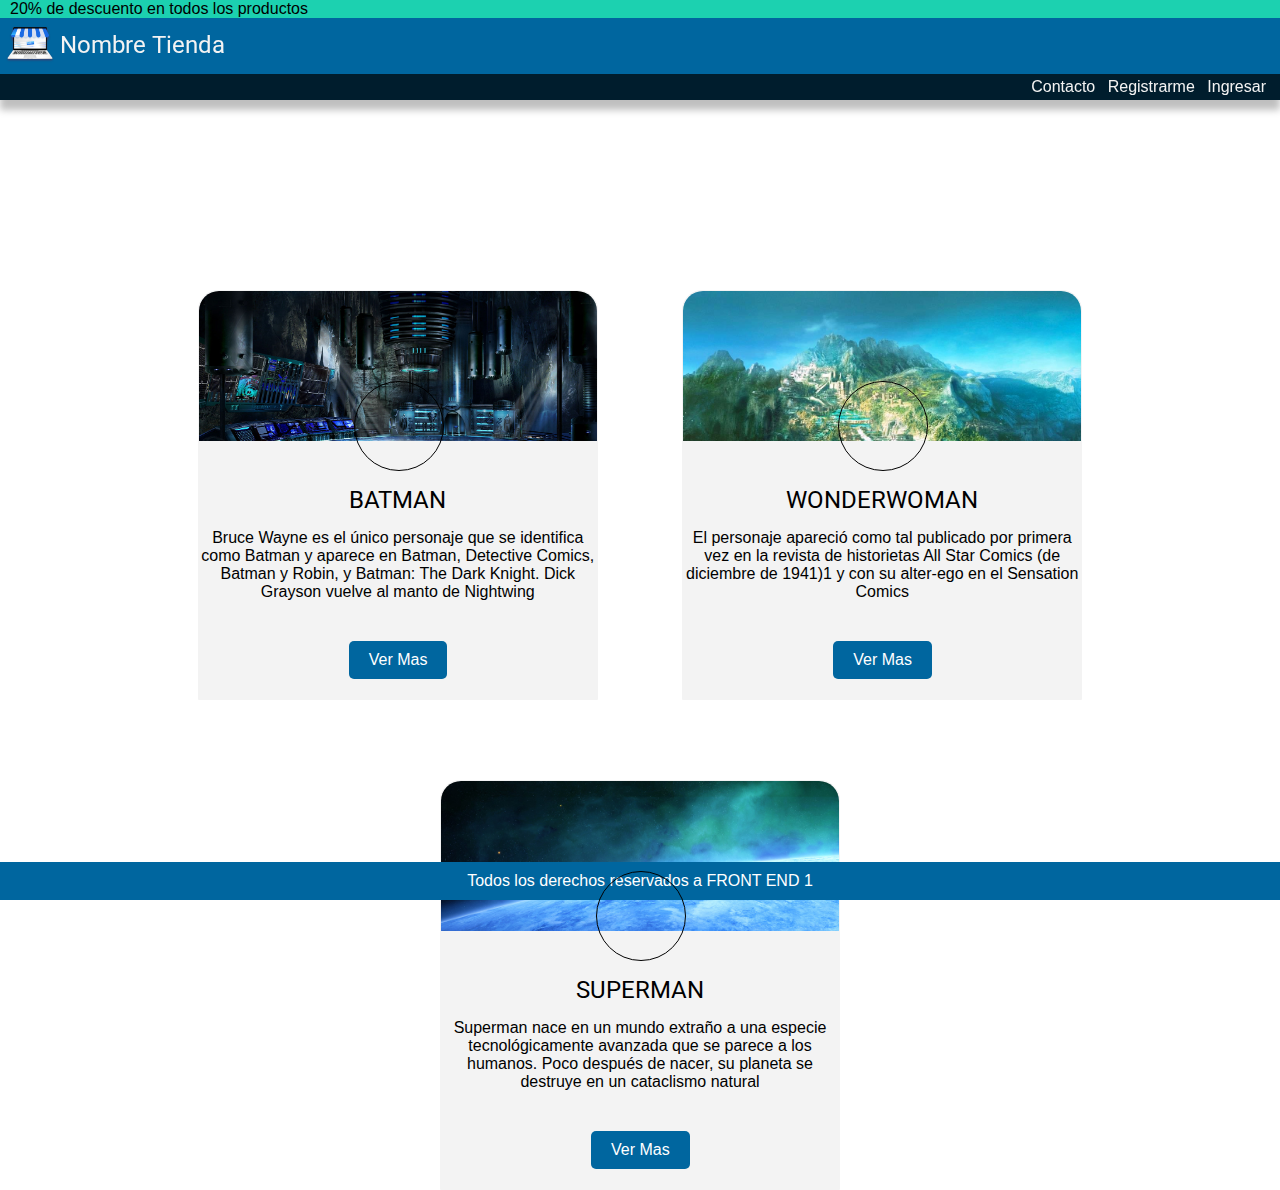
<file: Card 2.0/index.html>
<!DOCTYPE html>
<html lang="en">
<head>
    <meta charset="UTF-8">
    <meta http-equiv="X-UA-Compatible" content="IE=edge">
    <meta name="viewport" content="width=device-width, initial-scale=1.0">
    <title>Cards</title>
    <link rel="stylesheet" href="https://cdnjs.cloudflare.com/ajax/libs/font-awesome/5.15.3/css/all.min.css" integrity="sha512-iBBXm8fW90+nuLcSKlbmrPcLa0OT92xO1BIsZ+ywDWZCvqsWgccV3gFoRBv0z+8dLJgyAHIhR35VZc2oM/gI1w==" crossorigin="anonymous" />
    <link rel="preconnect" href="https://fonts.gstatic.com">
    <link href="https://fonts.googleapis.com/css2?family=Roboto&display=swap" rel="stylesheet">
    <link rel="stylesheet" href="css/style.css">
</head>
<body>
    <div class="descuento"><p>20% de descuento en todos los productos</p></div>
    <header>
        <img class="logo" src="img/OBJECTS.png" alt=""><a href="index.html"><h2> Nombre Tienda</h2></a>
        <nav>
            <ul>
                <li class="navBar"><a href="./form/contacto.html">Contacto</a></li>
                <li class="navBar"><a href="./form/registro.html">Registrarme</a></li>
                <li class="navBar"><a href="./form/login.html">Ingresar</a></li>
            </ul>
        </nav>
    </header>
    <main>
        <section>
            <div class="card">
                <div class="cardImg cardImg-Batman">
                    <i class="fas fa-heart corazon"></i>
                </div>
                <div class="cardText">
                    <div class="cardTextImg"></div>
                    <h2 class="descripccion">BATMAN</h2>
                    <p class="descripccion">Bruce Wayne es el único personaje que se identifica como Batman y aparece en Batman, Detective Comics, Batman y Robin, y Batman: The Dark Knight. Dick Grayson vuelve al manto de Nightwing</p>
                    <a class="boton" href="./extra/batman.html">Ver Mas</a>
                </div>
            </div>
            <div class="card">
                <div class="cardImg cardImg-Wonderwoman">
                    <i class="fas fa-heart corazon"></i>
                </div>
                <div class="cardText">
                    <div class="cardTextImg">
                </div>
                    <h2 class="descripccion">WONDERWOMAN</h2>
                    <p class="descripccion">El personaje apareció como tal publicado por primera vez en la revista de historietas All Star Comics (de diciembre de 1941)1​ y con su alter-ego en el Sensation Comics</p>
                    <a class="boton" href="">Ver Mas</a>
                </div>
            </div>
            <div class="card">
                <div class="cardImg cardImg-Superman">
                    <i class="fas fa-heart corazon"></i>
                </div>
                <div class="cardText">
                    <div class="cardTextImg">
                </div>
                    <h2 class="descripccion">SUPERMAN</h2>
                    <p class="descripccion">Superman nace en un mundo extraño a una especie tecnológicamente avanzada que se parece a los humanos. Poco después de nacer, su planeta se destruye en un cataclismo natural</p>
                    <a class="boton" href="">Ver Mas</a>
                </div>
            </div>
        </section>
        <a href="./form/agregar.html"><i class="fas fa-plus-circle" id="botonSticky"></i></a>
    </main>
    <footer>
        <p>Todos los derechos reservados a FRONT END 1</p>
    </footer>
</body>
</html>
</file>
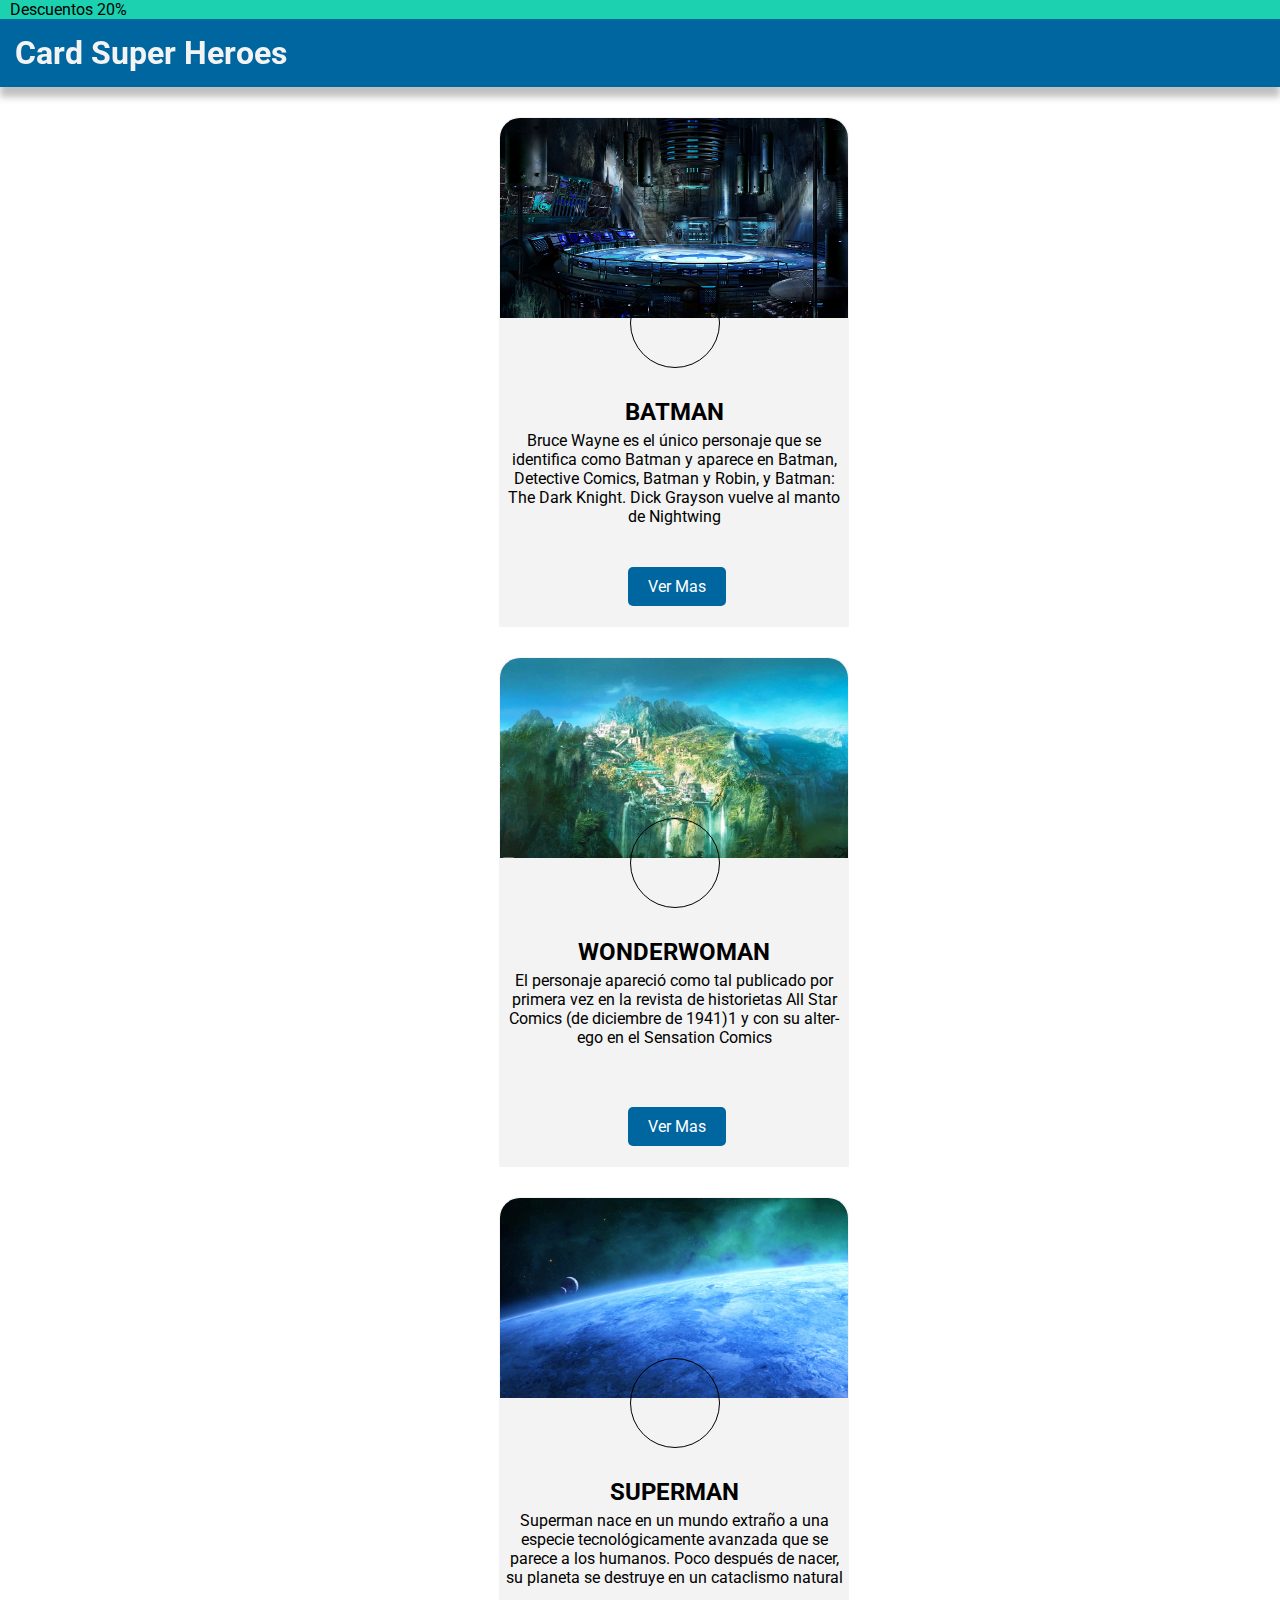
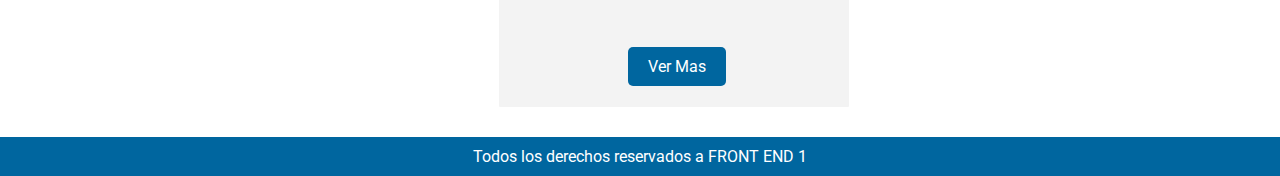
<file: Cards/index.html>
<!DOCTYPE html>
<html lang="en">
<head>
    <meta charset="UTF-8">
    <meta http-equiv="X-UA-Compatible" content="IE=edge">
    <meta name="viewport" content="width=device-width, initial-scale=1.0">
    <title>Cards</title>
    <link rel="stylesheet" href="https://cdnjs.cloudflare.com/ajax/libs/font-awesome/5.15.3/css/all.min.css" integrity="sha512-iBBXm8fW90+nuLcSKlbmrPcLa0OT92xO1BIsZ+ywDWZCvqsWgccV3gFoRBv0z+8dLJgyAHIhR35VZc2oM/gI1w==" crossorigin="anonymous" />
    <link rel="preconnect" href="https://fonts.gstatic.com">
    <link href="https://fonts.googleapis.com/css2?family=Roboto&display=swap" rel="stylesheet">
    <link rel="stylesheet" href="css/style.css">
</head>
<body>
    <div class="descuento"><p>Descuentos 20%</p></div>
    <header>
        <h1>Card Super Heroes</h1>
    </header>
    <main>
        <section>
            <div class="card">
                <div class="cardImg cardImg-Batman">
                    <i class="fas fa-heart corazon"></i>
                </div>
                <div class="cardText">
                    <div class="cardTextImg"></div>
                    <h2 class="descripccion">BATMAN</h2>
                    <p class="descripccion">Bruce Wayne es el único personaje que se identifica como Batman y aparece en Batman, Detective Comics, Batman y Robin, y Batman: The Dark Knight. Dick Grayson vuelve al manto de Nightwing</p>
                    <a class="boton" href="">Ver Mas</a>
                </div>
            </div>
            <div class="card">
                <div class="cardImg cardImg-Wonderwoman">
                    <i class="fas fa-heart corazon"></i>
                </div>
                <div class="cardText">
                    <div class="cardTextImg">
                </div>
                    <h2 class="descripccion">WONDERWOMAN</h2>
                    <p class="descripccion">El personaje apareció como tal publicado por primera vez en la revista de historietas All Star Comics (de diciembre de 1941)1​ y con su alter-ego en el Sensation Comics</p>
                    <a class="boton" href="">Ver Mas</a>
                </div>
            </div>
            <div class="card">
                <div class="cardImg cardImg-Superman">
                    <i class="fas fa-heart corazon"></i>
                </div>
                <div class="cardText">
                    <div class="cardTextImg">
                </div>
                    <h2 class="descripccion">SUPERMAN</h2>
                    <p class="descripccion">Superman nace en un mundo extraño a una especie tecnológicamente avanzada que se parece a los humanos. Poco después de nacer, su planeta se destruye en un cataclismo natural</p>
                    <a class="boton" href="">Ver Mas</a>
                </div>
            </div>
        </section>
        <i class="fas fa-plus-circle" id="botonSticky"></i>
    </main>
    <footer>
        <p>Todos los derechos reservados a FRONT END 1</p>
    </footer>
</body>
</html>
</file>
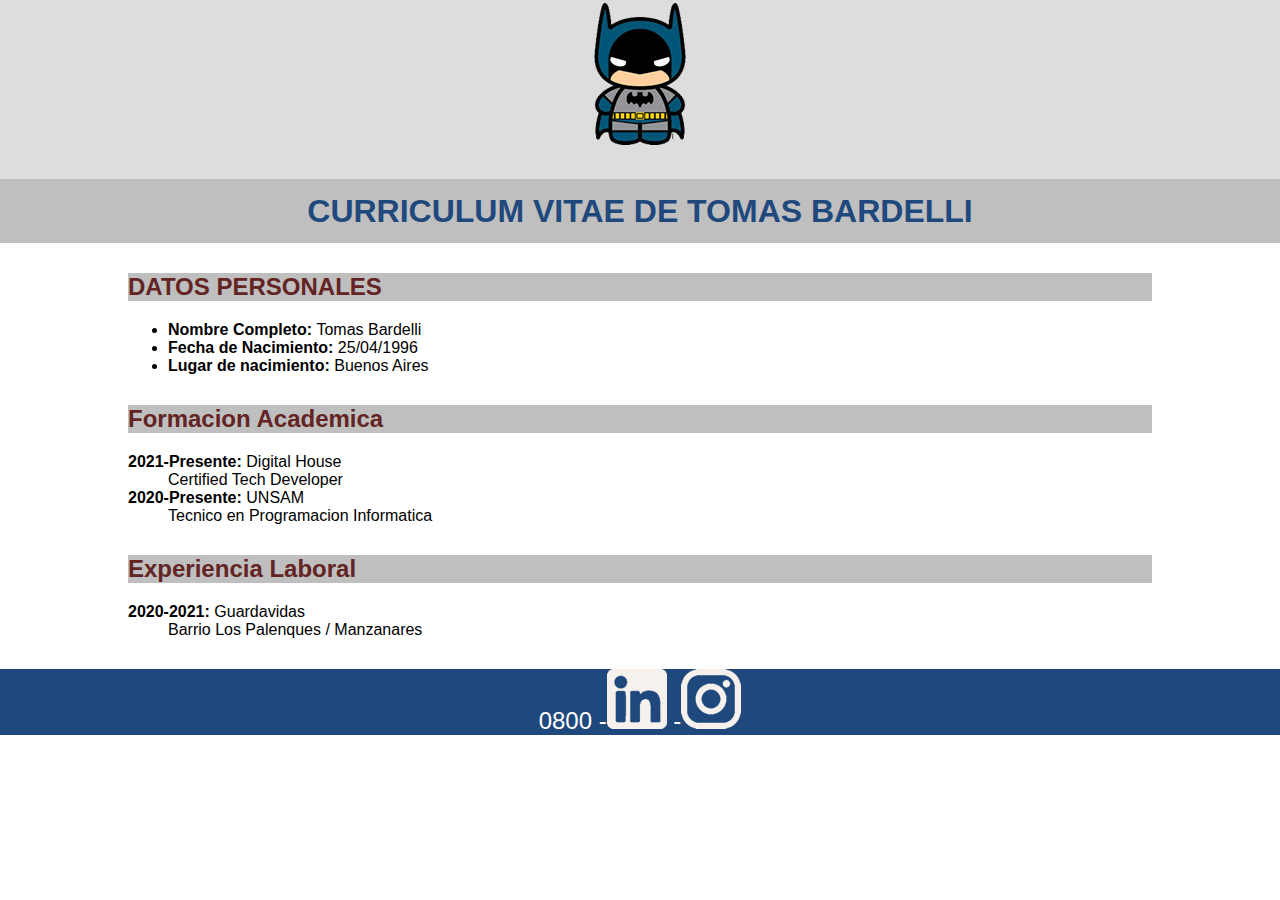
<file: Curriculum/index.html>
<!DOCTYPE html>
<html lang="en">

<head>
    <meta charset="UTF-8">
    <meta http-equiv="X-UA-Compatible" content="IE=edge">
    <meta name="viewport" content="width=device-width, initial-scale=1.0">
    <title>Mi CV</title>
    <link rel="stylesheet" href="css/style.css">
</head>

<body>
    <header>
        <img src="img/batman.png" alt="Mi Foto">
        <h1>CURRICULUM VITAE DE TOMAS BARDELLI</h1>
    </header>
    <main>
        <section>
            <h2>DATOS PERSONALES</h2>
            <ul>
                <li><span class="item-detail">Nombre Completo: </span>Tomas Bardelli</li>
                <li><span class="item-detail">Fecha de Nacimiento: </span>25/04/1996</li>
                <li><span class="item-detail">Lugar de nacimiento: </span>Buenos Aires</li>
            </ul>
        </section>
        <section>
            <h2>Formacion Academica</h2>
            <dl>
                <dt><span class="item-detail">2021-Presente: </span>Digital House</dt>
                <dd>Certified Tech Developer</dd>
                <dt><span class="item-detail">2020-Presente: </span>UNSAM</dt>
                <dd>Tecnico en Programacion Informatica</dd>
            </dl>
        </section>
        <section>
            <h2>Experiencia Laboral</h2>
            <dl>
                <dt><span class="item-detail">2020-2021: </span>Guardavidas</dt>
                <dd>Barrio Los Palenques / Manzanares</dd>
            </dl>
        </section>
    </main>
    <footer>
        <p>
            0800
            -<a href="https://www.linkedin.com/in/tomas-bardelli/" target="_blank"><img src="img/ico_linkedin.png" alt="linkedin"></a>
            -<a href=""><img src="img/ico_instagram.png" alt="instagram" target="_blank"></a>
        </p>
    </footer>
</body>

</html>
</file>
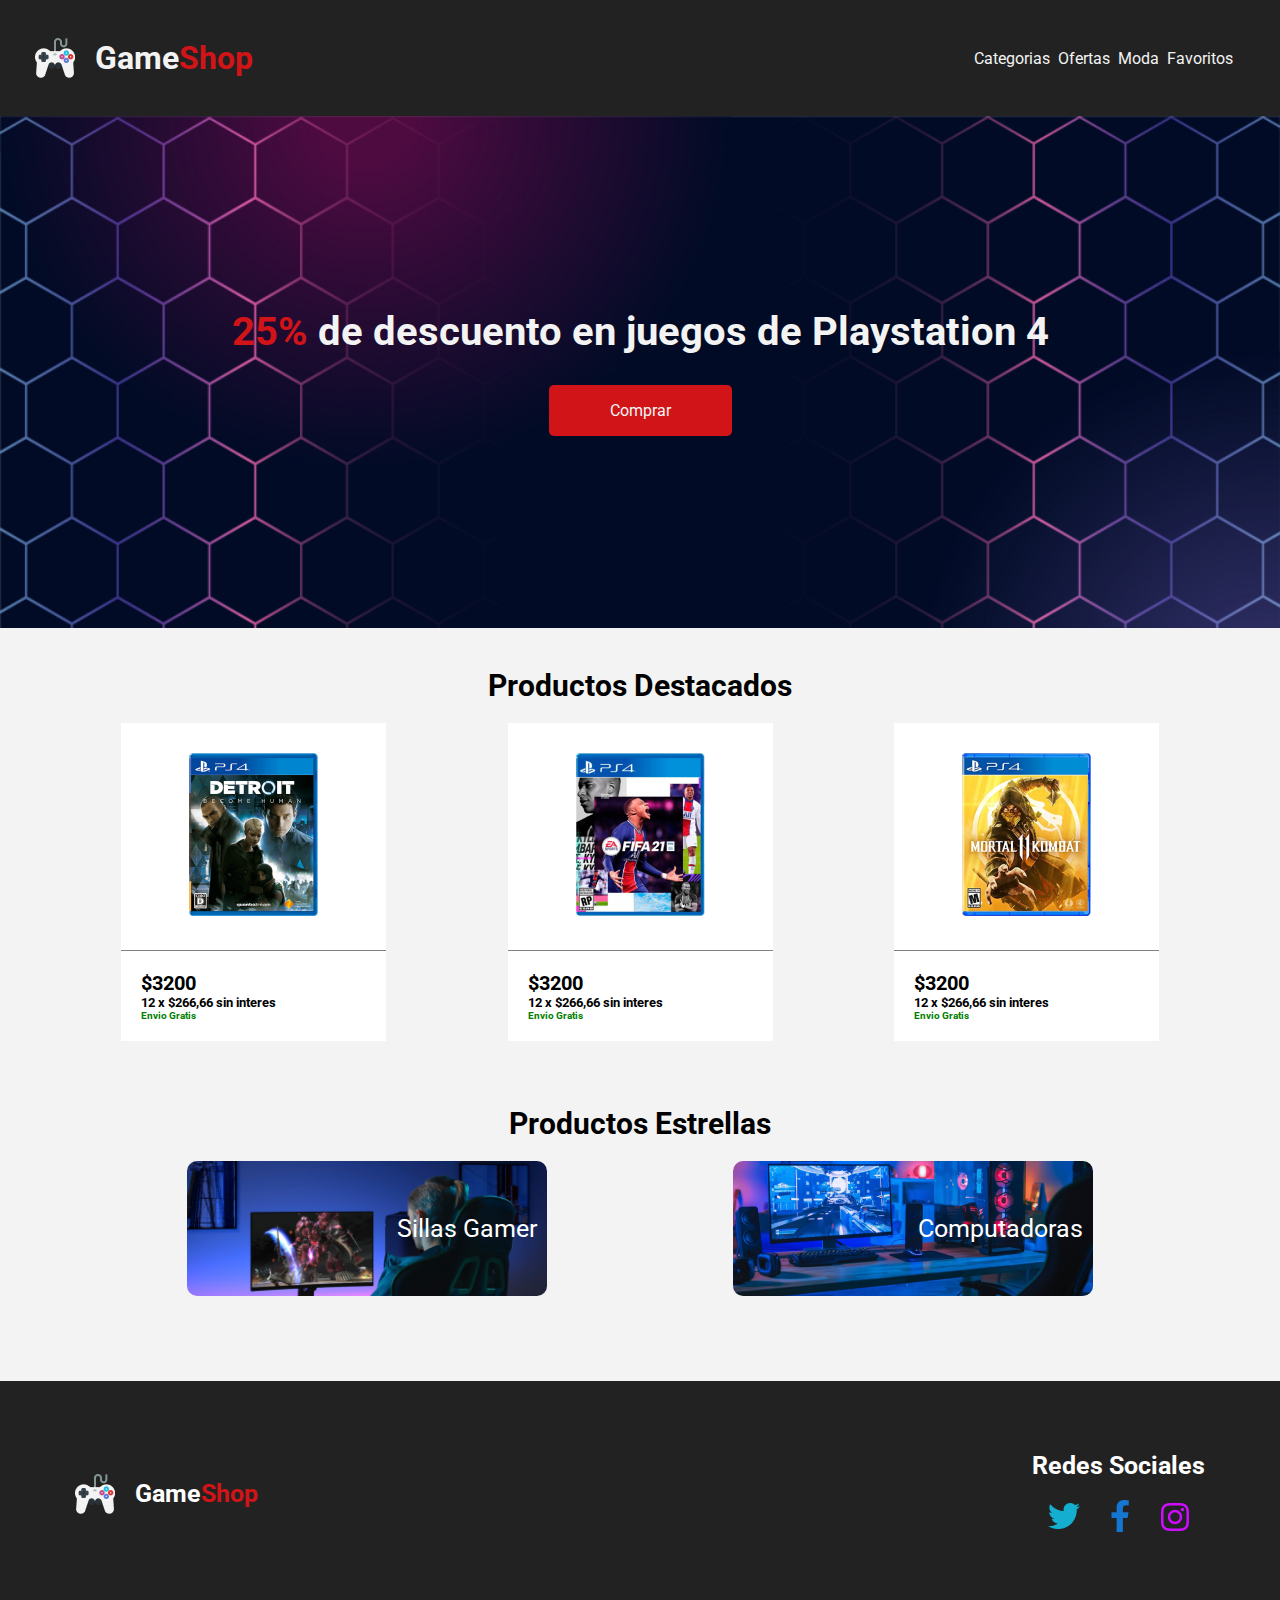
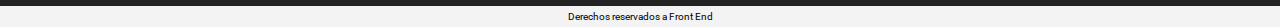
<file: Practica Examen/index.html>
<!DOCTYPE html>
<html lang="en">
<head>
    <meta charset="UTF-8">
    <meta http-equiv="X-UA-Compatible" content="IE=edge">
    <meta name="viewport" content="width=device-width, initial-scale=1.0">
    <title>GameShop</title>
    <link rel="stylesheet" href="https://cdnjs.cloudflare.com/ajax/libs/font-awesome/5.15.3/css/all.min.css" integrity="sha512-iBBXm8fW90+nuLcSKlbmrPcLa0OT92xO1BIsZ+ywDWZCvqsWgccV3gFoRBv0z+8dLJgyAHIhR35VZc2oM/gI1w==" crossorigin="anonymous" />
    <link rel="stylesheet" href="./css/style.css">
</head>
<body>
    <header>
        <div>
            <img src="./imagenes/logoJoystick 1.png" alt="">
            <h1>Game<span class="logo_rojo">Shop</span></h1>
        </div>
        <i class="fas fa-bars menu"></i>
        <nav>
            <ul type ="none">
                <li><a href="">Categorias</a></li>
                <li><a href="">Ofertas</a></li>
                <li><a href="">Moda</a></li>
                <li><a href="">Favoritos</a></li>
                <li><a href=""><i class="fas fa-shopping-cart carrito"></i></a></li>
             </ul>
        </nav>
       
    </header>
    <main>
        <section class="hero">
            <div>
                <h2><span>25%</span> de descuento en juegos de Playstation 4</h2>
                <a href="">Comprar</a>
            </div>
        </section>
        <section class="destacado">
            <h2>Productos Destacados</h2>
            <div class="container_card">
                <div class="card">
                    <div class="card-img"><img src="./imagenes/ps41 1 (2).png" alt=""></div>
                    <div class="card-text">
                        <h4>$3200</h4>
                        <h5>12 x $266,66 sin interes</h5>
                        <h6>Envio Gratis</h6>
                    </div>
                </div>
                <div class="card">
                    <div class="card-img"><img src="./imagenes/ps41 1 (1).png" alt=""></div>
                    <div class="card-text">
                        <h4>$3200</h4>
                        <h5>12 x $266,66 sin interes</h5>
                        <h6>Envio Gratis</h6>
                    </div>
                </div>
                <div class="card">
                    <div class="card-img"><img src="./imagenes/ps41 1.png" alt=""></div>
                    <div class="card-text">
                        <h4>$3200</h4>
                        <h5>12 x $266,66 sin interes</h5>
                        <h6>Envio Gratis</h6>
                    </div>
                </div>
            </div>
        </section>
        <section class="estrellas">
            <h2>Productos Estrellas</h2>
            <div class="container_estrella">
                <div class="sillas">
                    <a href="">Sillas Gamer</a>
                </div>
                <div class="computacion">
                    <a href="">Computadoras</a>
                </div>
            </div>
        </section>
    </main>
    <footer>
        <div class="footer_top">
            <div class="footer_logo">
                <img src="./imagenes/logoJoystick 1.png" alt="">
                <h4>Game<span>Shop</span></h4>
            </div>
            <div class="footer_redes">
                <h4>Redes Sociales</h4>
                <ul type="none">
                    <li><a href=""><img src="./imagenes/twitter.png" alt=""></a></li>
                    <li><a href=""><img src="./imagenes/facebook.png" alt=""></a></li>
                    <li><a href=""><img src="./imagenes/instagram.png" alt=""></a></li>
                </ul>
            </div>
        </div>
        <div class="footer_bottom">
            <p>Derechos reservados a Front End</p>
        </div>
    </footer>
</body>
</html>
</file>
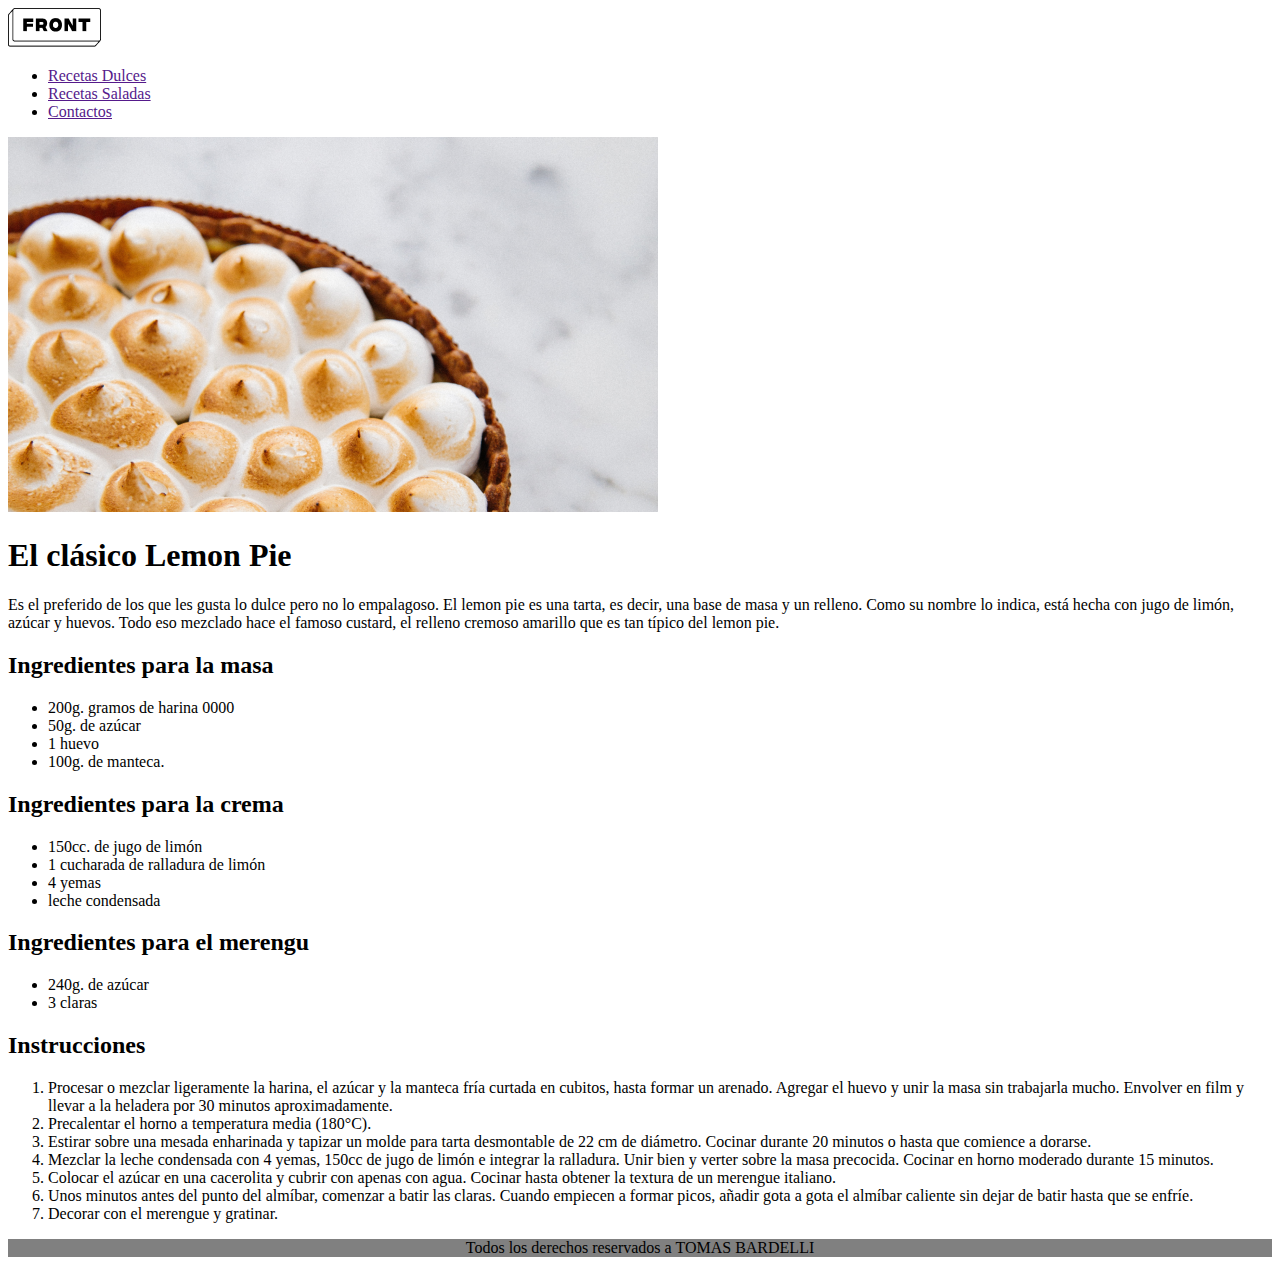
<file: Receta/index.html>
<!DOCTYPE html>
<html lang="en">

<head>
    <meta charset="UTF-8" />
    <meta http-equiv="X-UA-Compatible" content="IE=edge" />
    <meta name="viewport" content="width=device-width, initial-scale=1.0" />
    <title>Practica</title>
    
</head>

<body>
    <nav>
        <img src="img/logo-front.png" alt="" />
        <ul>
            <li><a href="">Recetas Dulces</a></li>
            <li><a href="">Recetas Saladas</a></li>
            <li><a href="">Contactos</a></li>
        </ul>
        <img src="img/lemon-pie.png" alt="" />
    </nav>
    <header>
        <h1>El clásico Lemon Pie</h1>
        <p>
            Es el preferido de los que les gusta lo dulce pero no lo empalagoso. El
            lemon pie es una tarta, es decir, una base de masa y un relleno. Como su
            nombre lo indica, está hecha con jugo de limón, azúcar y huevos. Todo
            eso mezclado hace el famoso custard, el relleno cremoso amarillo que es
            tan típico del lemon pie.
        </p>
    </header>
    <main>
        <section>
            <h2>Ingredientes para la masa</h2>
            <ul>
                <li>200g. gramos de harina 0000</li>
                <li>50g. de azúcar</li>
                <li>1 huevo</li>
                <li>100g. de manteca.</li>
            </ul>

            <h2>Ingredientes para la crema</h2>
            <ul>
                <li>150cc. de jugo de limón</li>
                <li>1 cucharada de ralladura de limón</li>
                <li>4 yemas</li>
                <li>leche condensada</li>
            </ul>

            <h2>Ingredientes para el merengu</h2>
            <ul>
                <li>240g. de azúcar</li>
                <li>3 claras</li>
            </ul>
        </section>
        <section>
            <h2>Instrucciones</h2>
            <ol>
                <li>
                    Procesar o mezclar ligeramente la harina, el azúcar y la manteca
                    fría curtada en cubitos, hasta formar un arenado. Agregar el huevo y
                    unir la masa sin trabajarla mucho. Envolver en film y llevar a la
                    heladera por 30 minutos aproximadamente.
                </li>
                <li>Precalentar el horno a temperatura media (180°C).</li>
                <li>
                    Estirar sobre una mesada enharinada y tapizar un molde para tarta
                    desmontable de 22 cm de diámetro. Cocinar durante 20 minutos o hasta
                    que comience a dorarse.
                </li>
                <li>
                    Mezclar la leche condensada con 4 yemas, 150cc de jugo de limón e
                    integrar la ralladura. Unir bien y verter sobre la masa precocida.
                    Cocinar en horno moderado durante 15 minutos.
                </li>
                <li>
                    Colocar el azúcar en una cacerolita y cubrir con apenas con agua.
                    Cocinar hasta obtener la textura de un merengue italiano.
                </li>
                <li>
                    Unos minutos antes del punto del almíbar, comenzar a batir las
                    claras. Cuando empiecen a formar picos, añadir gota a gota el
                    almíbar caliente sin dejar de batir hasta que se enfríe.
                </li>
                <li>Decorar con el merengue y gratinar.</li>
            </ol>
        </section>
    </main>
    <footer style="background-color: grey;">
        <p align="center">
            Todos los derechos reservados a TOMAS BARDELLI
        </p>
    </footer>
</body>

</html>
</file>
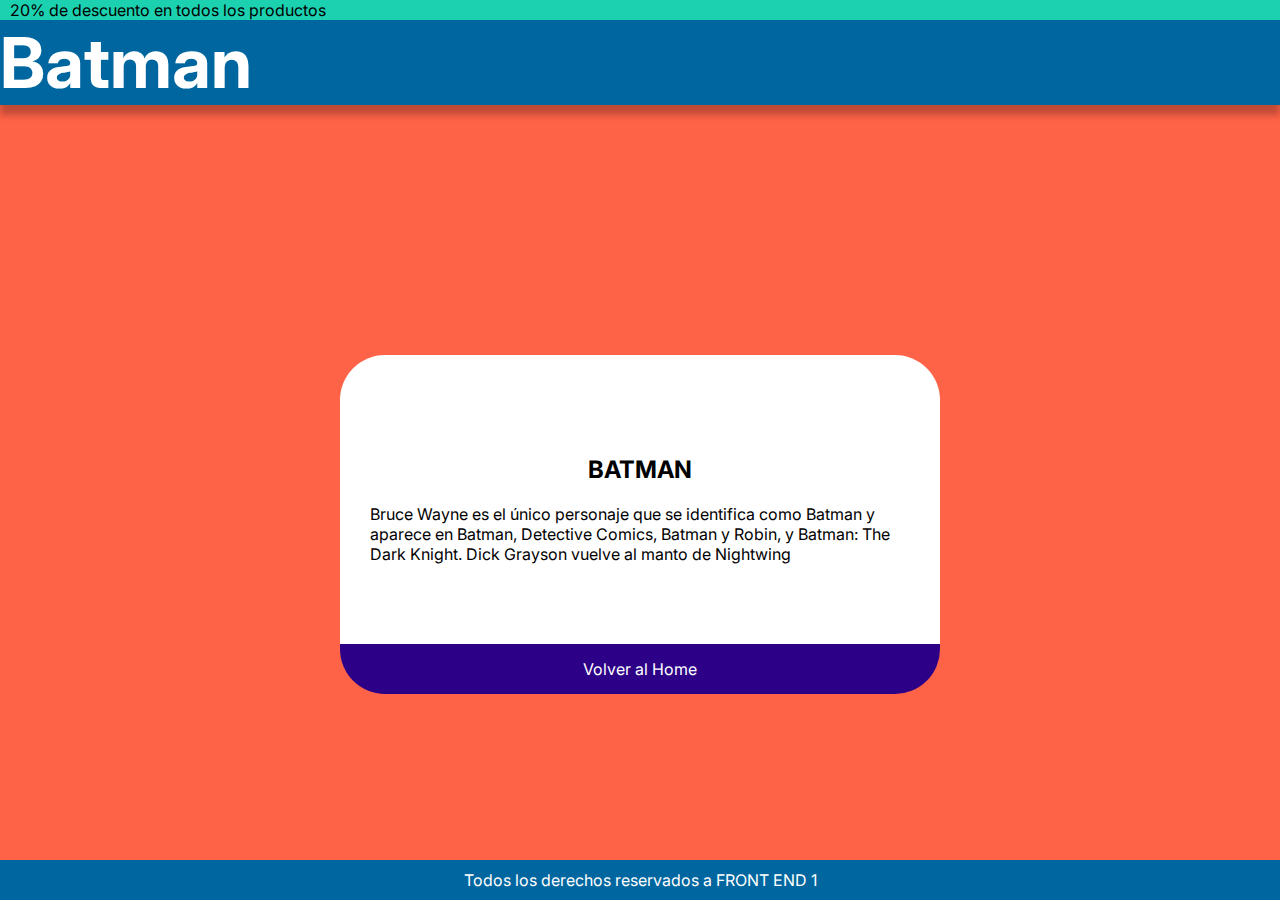
<file: Card 2.0/extra/batman.html>
<!DOCTYPE html>
<html lang="en">

<head>
    <meta charset="UTF-8">
    <meta http-equiv="X-UA-Compatible" content="IE=edge">
    <meta name="viewport" content="width=device-width, initial-scale=1.0">
    <title>Contacto</title>
    <link rel="preconnect" href="https://fonts.gstatic.com">
    <link href="https://fonts.googleapis.com/css2?family=Inter:wght@400;700&family=Roboto&display=swap"
        rel="stylesheet">
    <link rel="stylesheet" href="https://cdnjs.cloudflare.com/ajax/libs/font-awesome/5.15.3/css/all.min.css" integrity="sha512-iBBXm8fW90+nuLcSKlbmrPcLa0OT92xO1BIsZ+ywDWZCvqsWgccV3gFoRBv0z+8dLJgyAHIhR35VZc2oM/gI1w==" crossorigin="anonymous" />
    <link rel="stylesheet" href="../css/extra.css">
</head>

<body>
    <div class="descuento">
        <p>20% de descuento en todos los productos</p>
    </div>
    <header>
        <a href="../index.html">
            <h1>Batman</h1>
        </a>
    </header>
    <main>
        <section>
            <div class="card">
                <div class="cardTextImg"></div>
                <div class="descripcion">
                    <h2 id="titulo">BATMAN</h2>
                    <p>Bruce Wayne es el único personaje que se identifica como Batman y aparece en
                        Batman, Detective Comics, Batman y Robin, y Batman: The Dark Knight. Dick Grayson vuelve al manto de
                        Nightwing
                    </p>
                </div>
                <div class="iconos">
                    <i class="fas fa-money-bill-wave"></i>
                    <i class="fas fa-fist-raised"></i>
                    <i class="fas fa-car-crash"></i>
                </div>
                <a class="boton" href="../index.html">Volver al Home</a>
            </div>
        </section>
    </main>
    <footer>
        <p>Todos los derechos reservados a FRONT END 1</p>
    </footer>
</body>

</html>
</file>
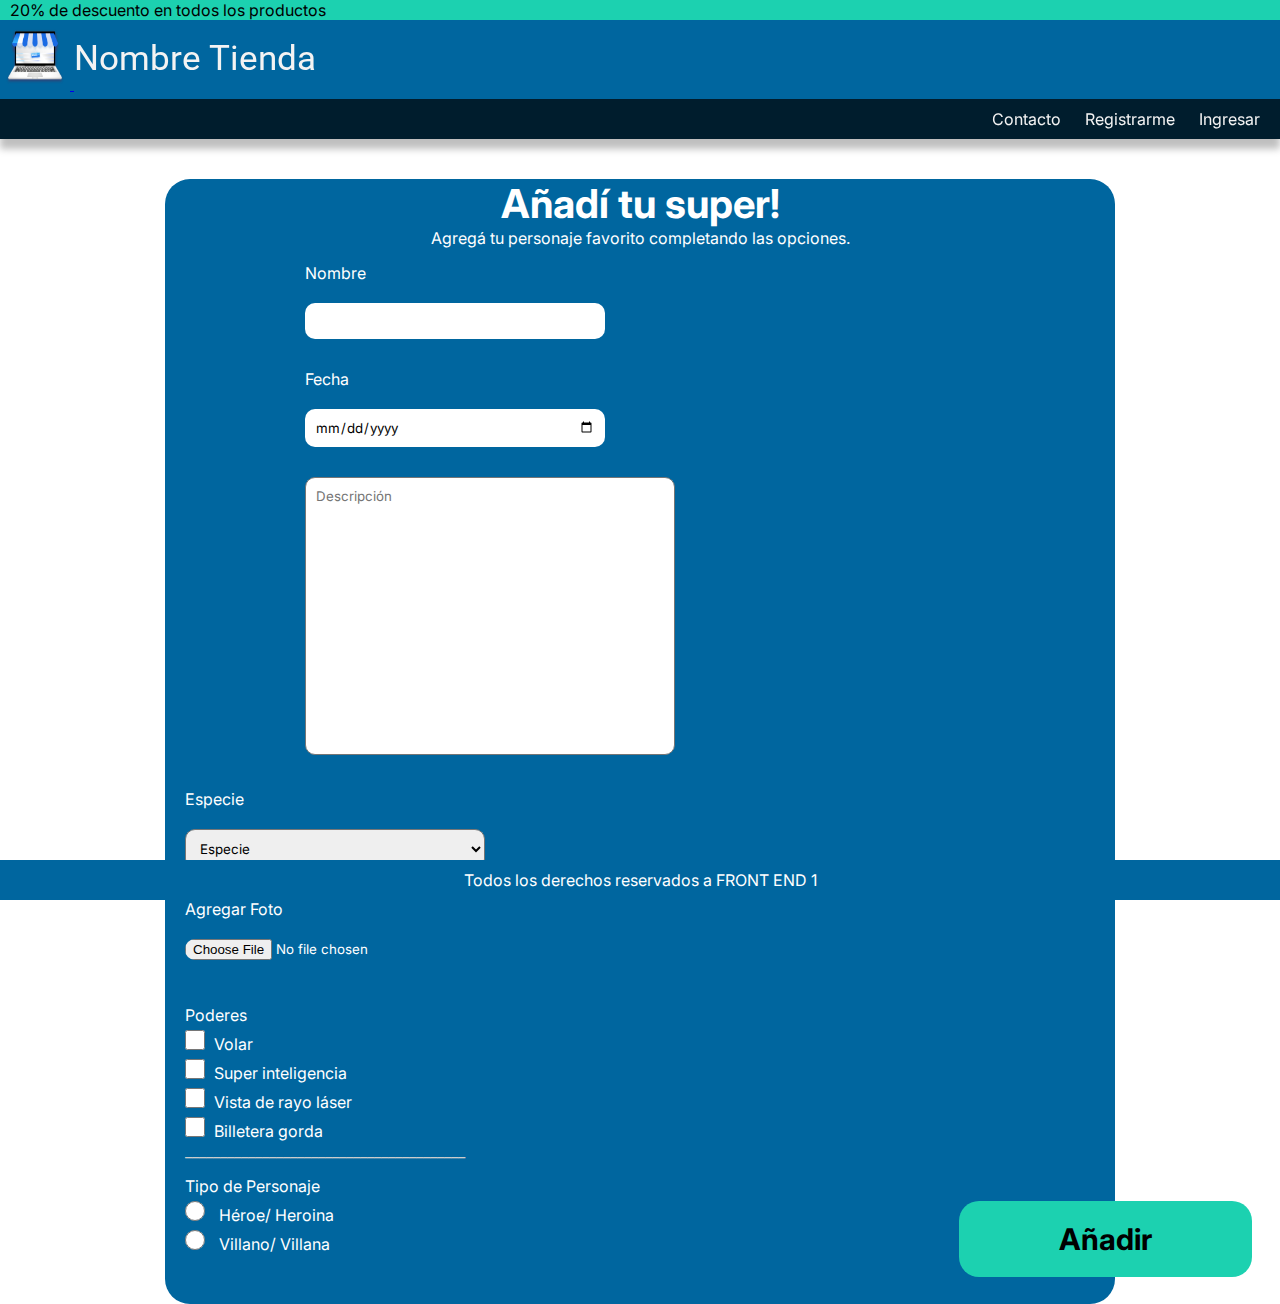
<file: Card 2.0/form/agregar.html>
<!DOCTYPE html>
<html lang="en">

<head>
    <meta charset="UTF-8">
    <meta http-equiv="X-UA-Compatible" content="IE=edge">
    <meta name="viewport" content="width=device-width, initial-scale=1.0">
    <title>Contacto</title>
    <link rel="preconnect" href="https://fonts.gstatic.com">
    <link href="https://fonts.googleapis.com/css2?family=Inter:wght@400;700&family=Roboto&display=swap"
        rel="stylesheet">
    <link rel="stylesheet" href="../css/agregar.css">
</head>

<body>
    <div class="descuento">
        <p>20% de descuento en todos los productos</p>
    </div>
    <header>
        <img class="logo" src="../img/OBJECTS.png" alt=""><a href="../index.html">
            <h2> Nombre Tienda</h2>
        </a>
        <nav>
            <ul>
                <li class="navBar"><a href="contacto.html">Contacto</a></li>
                <li class="navBar"><a href="registro.html">Registrarme</a></li>
                <li class="navBar"><a href="login.html">Ingresar</a></li>
            </ul>
        </nav>
    </header>
    <main>
        <section>
            <h3>Añadí tu super!</h3>
            <p>Agregá tu personaje favorito completando las opciones.</p>
            <form action="#" method="get">
                <fieldset class="columna1">
                    <label for="nombre">Nombre</label>
                    <input type="text" name="nombre" id="nombre">
                    <label for="fecha">Fecha</label>
                    <input type="date" id="fecha">
                    <textarea name="texto" id="texto" cols="37" rows="16" placeholder="Descripción"></textarea>
                </fieldset>
                <fieldset class="columna2">
                    <label for="especie">Especie</label>
                    <select name="especie" id="especie">
                        <option value="especie">Especie</option>
                        <option value="ciborg">Cíborg</option>
                        <option value="extraterrestre">Extraterrestre</option>
                        <option value="humano">Humano</option>
                        <option value="murcielago">Murcielago</option>
                        <option value="otro">Otro Bicho</option>
                    </select>
                    <label for="foto">Agregar Foto</label>
                    <input type="file" accept=".jpg, .png" id="foto">
                    <label for="poderes" id="poderes">Poderes</label>
                    <div class="checkbox">
                        <input type="checkbox" name="poderes" id="poder1" value="Volar">
                        <label for="poder1">Volar</label>
                    </div>
                    <div class="checkbox">
                        <input type="checkbox" name="poderes" id="poder2" value="Superinteligencia">
                        <label for="poder2">Super inteligencia</label>
                    </div>
                    <div class="checkbox">
                        <input type="checkbox" name="poderes" id="poder3" value="Vista de rayo láser">
                        <label for="poder3">Vista de rayo láser</label>
                    </div>
                    <div class="checkbox">
                        <input type="checkbox" name="poderes" id="poder4" value="Billetera gorda">
                        <label for="poder4">Billetera gorda</label>
                    </div>
                    <p id="barra">________________________________________</p>
                    <label for="personaje">Tipo de Personaje</label>
                    <div class="radio">
                        <input type="radio" name="personaje" id="heroe">
                        <label for="heroe">Héroe/ Heroina</label>
                    </div>
                    <div class="radio">
                        <input type="radio" name="personaje" id="villano">
                        <label for="villano">Villano/ Villana</label>
                    </div>
                </fieldset>
                <input type="submit" value="Añadir">
            </form>
        </section>
    </main>
    <footer>
        <p>Todos los derechos reservados a FRONT END 1</p>
    </footer>
</body>

</html>
</file>
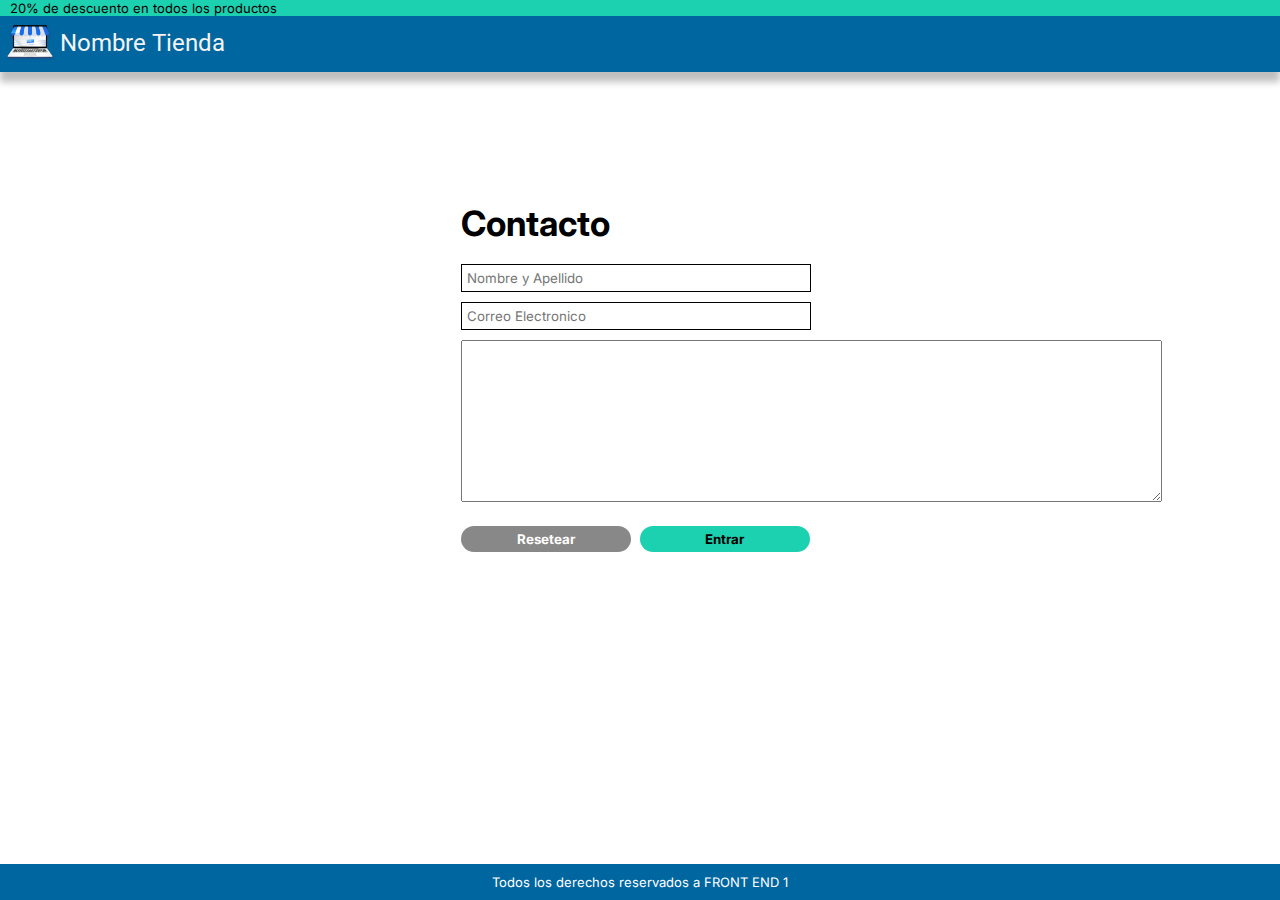
<file: Card 2.0/form/contacto.html>
<!DOCTYPE html>
<html lang="en">
<head>
    <meta charset="UTF-8">
    <meta http-equiv="X-UA-Compatible" content="IE=edge">
    <meta name="viewport" content="width=device-width, initial-scale=1.0">
    <title>Contacto</title>
    <link rel="preconnect" href="https://fonts.gstatic.com">
    <link href="https://fonts.googleapis.com/css2?family=Inter:wght@400;700&family=Roboto&display=swap" rel="stylesheet">
    <link rel="stylesheet" href="../css/form.css">
</head>
<body>
    <div class="descuento"><p>20% de descuento en todos los productos</p></div>
    <header>
        <img class="logo" src="../img/OBJECTS.png" alt=""><a href="../index.html"><h2> Nombre Tienda</h2></a>
    </header>
    <main>
        <section>
            <div class="divGeneral">
                <h1>Contacto</h1>
                <form action="" method="post">
                    <label for="nombre"></label>
                    <input type="text" name="nombre" id="nombre" placeholder="Nombre y Apellido" class="formulario">
                    <label for="email"></label>
                    <input type="email" name="email" id="email" placeholder="Correo Electronico" class="formulario">
                    <textarea name="texto" id="" cols="76" rows="10"></textarea>
                    <input type="reset" value="Resetear" class="boton btnReset">
                    <input type="submit" value="Entrar" class="boton btnEntrar">
                </form>
            </div>
        </section>
    </main>
    <footer>
        <p>Todos los derechos reservados a FRONT END 1</p>
    </footer>
</body>
</html>
</file>
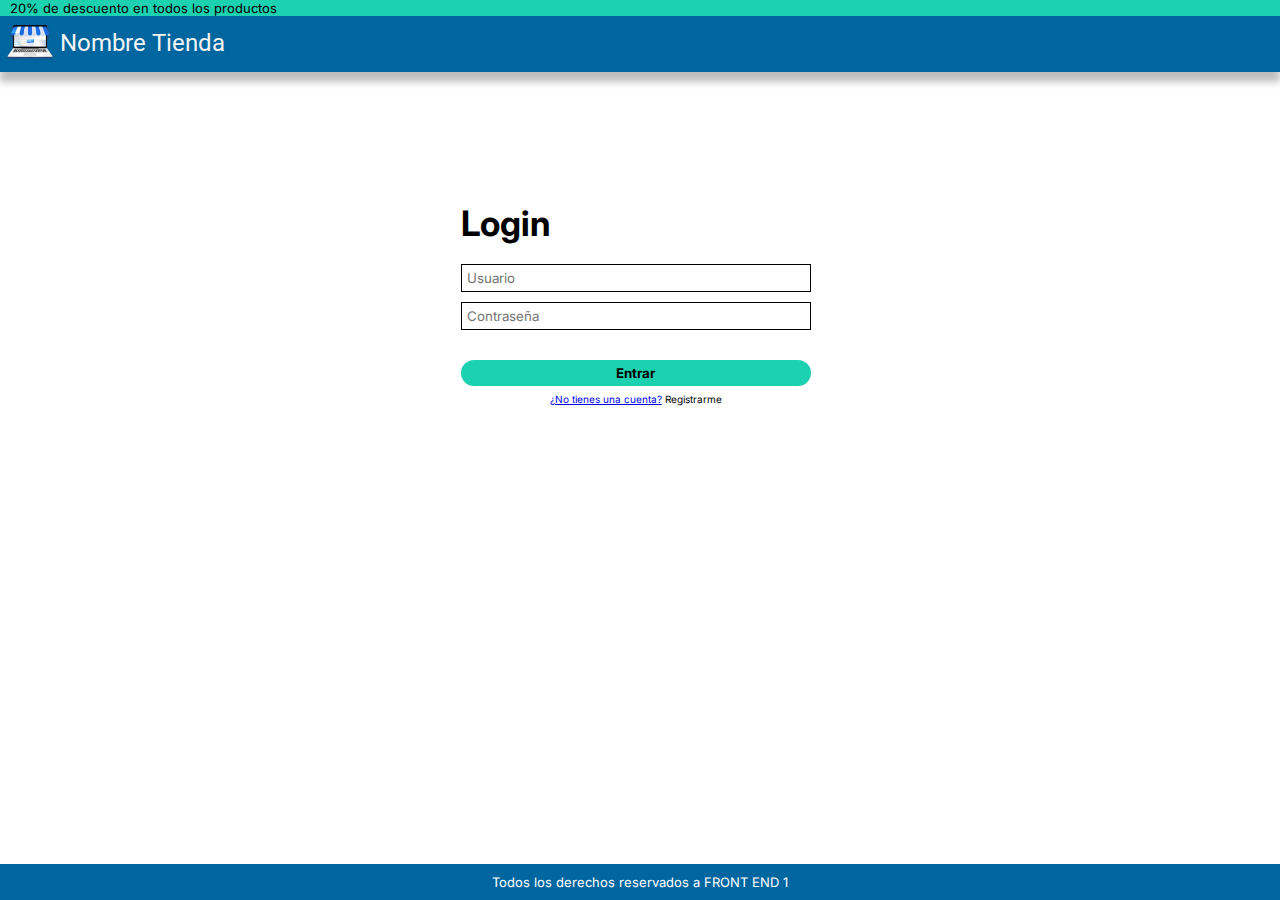
<file: Card 2.0/form/login.html>
<!DOCTYPE html>
<html lang="en">
<head>
    <meta charset="UTF-8">
    <meta http-equiv="X-UA-Compatible" content="IE=edge">
    <meta name="viewport" content="width=device-width, initial-scale=1.0">
    <title>Log In</title>
    <link rel="preconnect" href="https://fonts.gstatic.com">
    <link rel="preconnect" href="https://fonts.gstatic.com">
    <link href="https://fonts.googleapis.com/css2?family=Inter:wght@400;700&family=Roboto&display=swap" rel="stylesheet">
    <link rel="stylesheet" href="../css/form.css">
</head>
<body>
    <div class="descuento"><p>20% de descuento en todos los productos</p></div>
    <header>
        <img class="logo" src="../img/OBJECTS.png" alt=""><a href="../index.html"><h2> Nombre Tienda</h2></a>
    </header>
    <main>
        <section>
            <div class="divGeneral">
                <h1>Login</h1>
                <form action="index.html" method="post">
                    <label for="usuario"></label>
                    <input type="text"id="usuario" name="usuario" placeholder="Usuario" class="formulario">
                    <label for="contraseña"></label>
                    <input type="password"id="contraseña" name="contraseña" placeholder="Contraseña" class="formulario">
                    <input type="submit" value="Entrar" class="boton botonGrande">
                    <p class="texto"><a href="registro.html">¿No tienes una cuenta?</a> Registrarme</p>
                </form>
            </div>
        </section>
    </main>
    <footer>
        <p>Todos los derechos reservados a FRONT END 1</p>
    </footer>
</body>
</html>
</file>
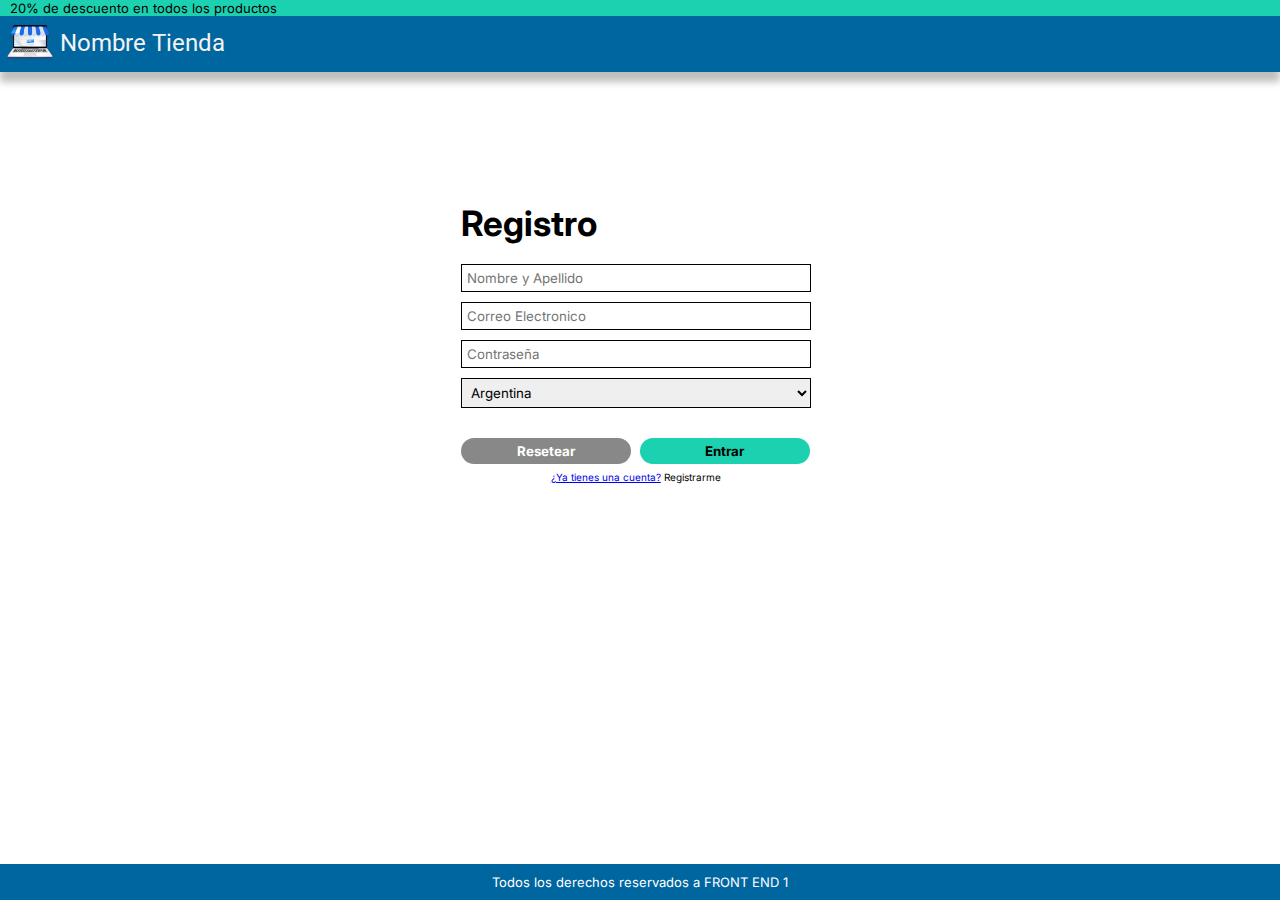
<file: Card 2.0/form/registro.html>
<head>
    <meta charset="UTF-8">
    <meta http-equiv="X-UA-Compatible" content="IE=edge">
    <meta name="viewport" content="width=device-width, initial-scale=1.0">
    <title>Register</title>
    <link rel="preconnect" href="https://fonts.gstatic.com">
    <link rel="preconnect" href="https://fonts.gstatic.com">
    <link href="https://fonts.googleapis.com/css2?family=Inter:wght@400;700&family=Roboto&display=swap" rel="stylesheet">
    <link rel="stylesheet" href="../css/form.css">
</head>
<body>
    <div class="descuento"><p>20% de descuento en todos los productos</p></div>
    <header>
        <img class="logo" src="../img/OBJECTS.png" alt=""><a href="../index.html"><h2> Nombre Tienda</h2></a>
    </header>
    <main>
        <section>
            <div class="divGeneral">
                <h1>Registro</h1>
                <form action="index.html" method="post">
                    <label for="nombre"></label>
                    <input type="text" name="nombre" id="nombre" placeholder="Nombre y Apellido" class="formulario">
                    <label for="email"></label>
                    <input type="email" name="email" id="email" placeholder="Correo Electronico" class="formulario">
                    <label for="contraseña"></label>
                    <input type="password" name="contraseña" id="contraseña" placeholder="Contraseña" class="formulario">
                    <select name="pais" id="" class="formulario">
                        <option value="Argentina" selected>Argentina</option>
                        <option value="Colombia">Colombia</option>
                        <option value="Brazil">Brazil</option>
                    </select>
                    <input type="reset" value="Resetear" class="boton btnReset">
                    <input type="submit" value="Entrar" class="boton btnEntrar">
                    <p class="texto"><a href="login.html">¿Ya tienes una cuenta?</a> Registrarme</p>
                </form>
            </div>
        </section>
    </main>
    <footer>
        <p>Todos los derechos reservados a FRONT END 1</p>
    </footer>
</body>
</html>
</file>
<file: Card 2.0/css/style.css>
*{
    box-sizing: border-box;
    margin: 0;
    padding: 0;
    font-family: 'Inter', sans-serif;
}
body{
    font-family: 'Roboto', sans-serif;
}
h2{
    display: inline-block;
    position: relative;
    bottom: 15px;
    font-family: 'Roboto', sans-serif;
    font-weight: 400;
}
header{
    color: #f3f3f3;
    position: sticky;
    top: 0;
    background-color: #00669F;
    box-shadow: 0px 10px 7px rgba(0, 0, 0, 0.25);
    z-index: 99;
}
header h2{
    color: #f3f3f3;
    
}
section{
    text-align: center;
}
main{
    position: relative;
}
footer{
    position: absolute;
    bottom: 0;
    background-color: #00669F;
    width: 100%;
    text-align: center;
    padding: 10px;
    color: white;
}
nav{

    background-color: #001D2D;
}
ul{
    text-align: right;
    padding-right: 10px;
}
.descuento{
    background-color: #1CD1B0;
    padding: 0 10px;
}
.navBar{
    display: inline-block;
    padding: 4px;
}
.navBar a{
    color: #f3f3f3;
    text-decoration: none;
}
.card{
    position: relative;
    top: 150px;
    border: 1px solid #f3f3f3;
    width: 400px;
    border-radius: 20px 20px 0px 0px;
    margin: 40px;
    display: inline-block;
}
.cardText{
    height:258px;
    background-color: #f3f3f3;
    position: relative;
    padding-top: 60px;
}
.cardTextImg{
    border: 1px solid black;
    border-radius: 50%;
    width: 90px;
    height: 90px;
    position: absolute;
    top: -60px;
    left: 155px;
    z-index: 10;
}
.cardImg{
    height: 150px;
    width: 398px;
    border-radius: 20px 20px 0px 0px;
    background-size: cover;
    background-repeat: no-repeat;
    text-align: left;
}
.corazon{
    padding: 10px;
    color: red;
}
.cardImg-Batman{
    background-image: url(../img/bg-batman.jpg);   
}
.cardImg-Superman{
    background-image: url(../img/bg-superman.jpg); 
}
.cardImg-Wonderwoman{
    background-image: url(../img/bg-wonderw.jpg); 
}
.descripccion{
    position: relative;
    
}
.boton{
    padding: 10px 20px;
    background-color: #00669F;
    position: absolute;
    bottom: 20px;
    left: 150px;
    color: white;
    text-decoration: none;
    border-radius: 5px;
}
.logo{
    height: 40px;
    width: 50px;
    margin: 5px;
}
#botonSticky{
    position: fixed;
    color: #00669F;
    bottom: 40px;
    right: 0px;
    padding: 15px;
    font-size: 3em;
    z-index: 100;
}
</file>
<file: Cards/css/style.css>
*{
    box-sizing: border-box;
    margin: 0;
    padding: 0;
}
body{
    font-family: 'Roboto', sans-serif;
    position: relative;
}
header{
    color: #f3f3f3;
    position: sticky;
    top: 0;
    background-color: #00669F;
    padding: 15px;
    box-shadow: 0px 10px 7px rgba(0, 0, 0, 0.25);
    z-index: 99;
}
section{
    text-align: center;
}
footer{
    position: relative;
    bottom: 0;
    background-color: #00669F;
    width: 100%;
    text-align: center;
    padding: 10px;
    color: white;
}

.descuento{
    background-color: #1CD1B0;
    padding: 0 10px;
}
.card{
    position: relative;
    left: 39%;
    border: 1px solid #f3f3f3;
    width: 350px;
    border-radius: 20px 20px 0px 0px;
    margin: 30px 0px;
}
.cardText{
    height:308px;
    background-color: #f3f3f3;
    position: relative;
    padding-top: 80px;
}
.cardTextImg{
    border: 1px solid black;
    border-radius: 50%;
    width: 90px;
    height: 90px;
    position: absolute;
    top: -40px;
    left: 130px;
    z-index: 10;
}
.cardImg{
    height: 200px;
    width: 348px;
    border-radius: 20px 20px 0px 0px;
    background-size: cover;
    background-repeat: no-repeat;
    text-align: left;
}
.corazon{
    padding: 10px;
    color: red;
}
.cardImg-Batman{
    background-image: url(../img/bg-batman.jpg);   
}
.cardImg-Superman{
    background-image: url(../img/bg-superman.jpg); 
}
.cardImg-Wonderwoman{
    background-image: url(../img/bg-wonderw.jpg); 
}
.descripccion{
    position: relative;
    padding-bottom: 5px;
}
.boton{
    padding: 10px 20px;
    background-color: #00669F;
    position: absolute;
    bottom: 20px;
    right: 35%;
    color: white;
    text-decoration: none;
    border-radius: 5px;
}
#botonSticky{
    position: fixed;
    color: #00669F;
    bottom: 0px;
    right: 0px;
    padding: 15px;
    font-size: 2em;
    z-index: 100;
}
</file>
<file: Curriculum/css/style.css>
body{
    font-family: Calibri, Arial, Helvetica, sans-serif;
    margin: auto;
}
header{
    background-color: #ddd;
    text-align: center;
    line-height: 2;
}
main{
    max-width: 80%;
    margin: 0 auto;
}
section{
    margin-top: 30px
}
h1,h2{
    background-color: #bfbfbf;
}
h1{
    color: #1f497d;
    
}
h2{
    color: #632423;
    
}
.item-detail{
    font-weight: 800;
}
footer{
    text-align: center;
    background-color: #1f497d;
    margin-top: 30px;
    font-size: 24px;
    color: white;
}
</file>
<file: Practica Examen/css/style.css>
@import url("https://fonts.googleapis.com/css2?family=Roboto:wght@400;700&display=swap");
:root {
    --colorPrimario: #222222
    --colorSecundario: #d01418
    --colorTercero: #f3f3f3
}
*{
    box-sizing: border-box;
    margin: 0;
    padding: 0;
    font-family: 'Roboto', sans-serif;
}
header{
    background-color: #222222;
    display: flex;
    align-items: center;
    justify-content: space-between;
    padding: 38px 35px;
}
header div {
    display: flex;
    align-items: center;
}
header div h1{
    margin-left: 20px;
    color: #f3f3f3;
}
header div h1 span{
    color: #d01418
}
.menu{
    display: none;
    font-size: 27px;
}
header nav ul{
    display: flex;
    align-items: center
}
header nav ul a{
    color: #f3f3f3;
    padding: 0px 4px;
    text-decoration: none;
}
.carrito{
    color:#d01418;
    font-size: 24px
}
.hero{
    height: 512px;
    background-image: url("../imagenes/img\ 1.png");
    background-size: cover;
    display: flex;
    align-items: center;
    justify-content: center;
}
.hero div{
    display: flex;
    flex-direction: column;
    align-items: center;
}
.hero div h2{
    color:#f3f3f3;
    font-size: 40px;
}
.hero div h2 span{
    color: #d01418;
}
.hero div a{
    background-color: #d01418;
    border-radius: 5px;
    padding: 16px 61px;
    text-decoration: none;
    color: #f3f3f3;
    margin-top: 30px;
}
.destacado{
    background: #f3f3f3;
}
.destacado h2{
    display: flex;
    justify-content: center;
    padding-top: 40px;
    font-size: 30px;
}
.container_card{
    display: flex;
    flex-wrap: wrap;
    justify-content: space-evenly;
}
.card{
    background: white;
    margin-top: 20px;
}
.card-img{
    margin: 30px 68px;
    
}
.card-text{
    border-top: 1px solid grey;
    padding: 20px;
}
.card-text h4{
    font-size: 20px;
}
.card-text h5{
    font-size: 13px;
}
.card-text h6{
    font-size: 10px;
    color: green;
}
.estrellas{
    background: #f3f3f3;
    padding-bottom: 85px;
}
.estrellas h2{
    display: flex;
    justify-content: center;
    padding-top: 65px;
    font-size: 30px;
}
.container_estrella{
    display: flex;
    flex-wrap:wrap;
    justify-content: space-evenly;
    padding-top: 20px;
}
.sillas{
    display: flex;
}
.sillas a{
    padding: 53px 10px 53px 210px;
    border-radius: 10px;
    background-image: url(../imagenes/banner\ 1.png);
    background-size: cover;
    text-decoration: none;
    color: white;
    font-size: 25px;
}
.computacion{
    display: flex;
}
.computacion a{
    padding: 53px 10px 53px 185px;
    border-radius: 10px;
    background-image: url(../imagenes/banner\ 1\ \(1\).png);
    background-size: cover;
    text-decoration: none;
    color: white;
    font-size: 25px;
    
}
.footer_top{
    background-color: #222222;
    display: flex;
    justify-content:space-between;
    padding: 70px 75px;
}
.footer_logo{
    display: flex;
    align-items: center;
    justify-content: center;
}
.footer_logo h4{
    font-size: 25px;
    color: white;
    margin-left: 20px;
}
.footer_logo h4 span{
    color:#d01418;
}
.footer_redes h4{
    font-size: 25px;
    color: white;
    margin-bottom: 20px;
}
.footer_redes ul{
    display: flex;
    justify-content: space-around;
    align-items: center;
}
.footer_bottom{
    display: flex;
    justify-content: center;
    background-color: #f3f3f3;
    font-size: 10px;
    padding: 5px;
}
@media (max-width:480px){
    nav{
        display: none;
    }
    .menu{
        display: block;
        color: #f3f3f3;
    }
    .sillas a{
        margin-bottom: 20px;
    }
    .footer_top{
        flex-direction: column;
        justify-content: center;
        align-items: center;
        padding: 20px 120px;
    }
    .footer_logo{
        margin-bottom: 30px;
    }
}
</file>
<file: Card 2.0/css/extra.css>
*{
    box-sizing: border-box;
    margin: 0;
    padding: 0;
    font-family: 'Inter', sans-serif;
}

header{
    color: #f3f3f3;
    position: sticky;
    top: 0;
    background-color: #00669F;
    box-shadow: 0px 10px 7px rgba(0, 0, 0, 0.25);
    z-index: 99;
}
a{
    text-decoration: none;
}
header h1{
    color: white;
    font-size: 70px;
}
footer{
    position: absolute;
    bottom: 0;
    background-color: #00669F;
    width: 100%;
    text-align: center;
    padding: 10px;
    color: white;
}
body{
    background-color: tomato;
}
.descuento{
    background-color: #1CD1B0;
    padding: 0 10px;
}
.card{
    position: relative;
    top: 250px;
    width: 600px;
    border-radius: 45px 45px 0px 0px;
    margin: auto;
    background-color: white;
}
.descripcion{
    padding: 100px 30px 20px 30px;
    position: relative;
}
.iconos{
    position: relative;
    left: 160px;
    font-size: 50px;
}
.iconos i{
    padding: 20px 15px;
}
.boton{
    position: absolute;
    bottom: -50px;
    padding: 15px 243px;
    background-color: #2C0187;
    border-radius: 0px 0px 45px 45px;
    color: white;
}
#titulo{
    text-align: center;
    padding-bottom: 20px;
}
</file>
<file: Card 2.0/css/agregar.css>
*{
    box-sizing: border-box;
    margin: 0;
    padding: 0;
    font-family: 'Inter', sans-serif;
}

header{
    color: #f3f3f3;
    position: sticky;
    top: 0;
    background-color: #00669F;
    box-shadow: 0px 10px 7px rgba(0, 0, 0, 0.25);
    z-index: 99;
}
footer{
    position: absolute;
    bottom: 0;
    background-color: #00669F;
    width: 100%;
    text-align: center;
    padding: 10px;
    color: white;
}
h2{
    display: inline-block;
    position: relative;
    bottom: 20px;
    font-family: 'Roboto', sans-serif;
    font-weight: 400;
    color: #f3f3f3;
    font-size: 35px;
}
nav{

    background-color: #001D2D;
}
ul{
    text-align: right;
    padding-right: 10px;
}
section{
    margin: auto;
    max-width: 950px;
    max-height: 1300px;
    background-color: #00669F;
    color: white;
    border-radius: 25px;
    margin-top: 40px;
}
section p{
    text-align: center;
}
h3{
    text-align: center;
    font-size: 40px;
}
form{
    position: relative;
    
}
fieldset{
    display: inline;
    width: 470px;
    padding: 15px 0px;
    border: 0;
}
textarea{
    resize: none;
    padding: 10px;
    border-radius: 10px;

}
input[type=text]{
    display: block;
    border-radius: 10px;
    padding: 10px;
    margin: 20px 0px 30px 0px;
    width: 300px;
    border: 0;
}
input[type=date]{
    display: block;
    border-radius: 10px;
    padding: 10px;
    margin: 20px 0px 30px 0px;
    width: 300px;
    border: 0;
}
select{
    display: block;
    border-radius: 10px;
    padding: 10px;
    margin: 20px 0px 30px 0px;
    width: 300px;
}
input[type=file]{
    display: block;
    border-radius: 10px; 
    margin: 20px 0px 45px 0px;
    width: 300px;
}
input[type=checkbox]{
    height: 20px;
    width: 20px;
    margin: 5px 5px 0px 0px;
}
input[type=radio]{
    height: 20px;
    width: 20px;
    margin: 5px 10px 0px 0px;
}
input[type=submit]{
    background-color: #1CD1B0;
    position: relative;
    left: 320px;
    padding: 20px 100px;
    margin-bottom: 15px;
    border-radius: 20px;
    border: 0;
    font-size: 30px;
    font-weight: 700;
}
.navBar{
    display: inline-block;
    padding: 10px;
}
.navBar a{
    color: #f3f3f3;
    text-decoration: none;
}
.descuento{
    background-color: #1CD1B0;
    padding: 0 10px;
}
.logo{
    height: 60px;
    width: 60px;
    margin: 5px;
}
.columna1{
    position: relative;
    padding-left: 140px;
    
}
.columna2{
    position: relative;
    top: 0;
    padding-left: 20px;
    padding-bottom: 50px;
    
}
#barra{
    color: #CCC;
    text-align: left;
    margin-bottom: 15px;
}
</file>
<file: Card 2.0/css/form.css>
*{
    box-sizing: border-box;
    margin: 0;
    padding: 0;
    font-family: 'Inter', sans-serif;
}

header{
    color: #f3f3f3;
    position: sticky;
    top: 0;
    background-color: #00669F;
    box-shadow: 0px 10px 7px rgba(0, 0, 0, 0.25);
    z-index: 99;
}
footer{
    position: absolute;
    bottom: 0;
    background-color: #00669F;
    width: 100%;
    text-align: center;
    padding: 10px;
    color: white;
    font-size: small;
}
h1 {
    font-weight: 700;
    padding-bottom: 10px;
    font-size: 35px;
}
h2{
    display: inline-block;
    position: relative;
    bottom: 15px;
    font-family: 'Roboto', sans-serif;
    font-weight: 400;
    color: #f3f3f3;
}
.logo{
    height: 40px;
    width: 50px;
    margin: 5px;
}
.descuento{
    background-color: #1CD1B0;
    padding: 0 10px;
    font-size: small;
}
.divGeneral{
    max-width: 350px;
    position: relative;
    left: 36%;
    top: 130px;
}
.formulario{
    display: block;
    border: 1px solid black;
    border-radius: 0;
    margin: 10px 0px;
    width: 350px;
    padding: 5px;
    
}
.boton{
    border-radius: 23px;
    border: 0;
    padding: 5px 0px;
    margin-top: 20px;
    background-color: #1CD1B0;
    font-weight: 700;
}
.botonGrande{
    position: relative;
    width: 350px;
}
.btnReset{
    background-color: #888;
    margin: 20px 5px 0px 0px;
    width: 170px;
    color: white;
  
}
.btnEntrar{
    width: 170px;
}
.texto{
    margin-top: 7px;
    text-align: center;
    font-size: 10px;
}
</file>
